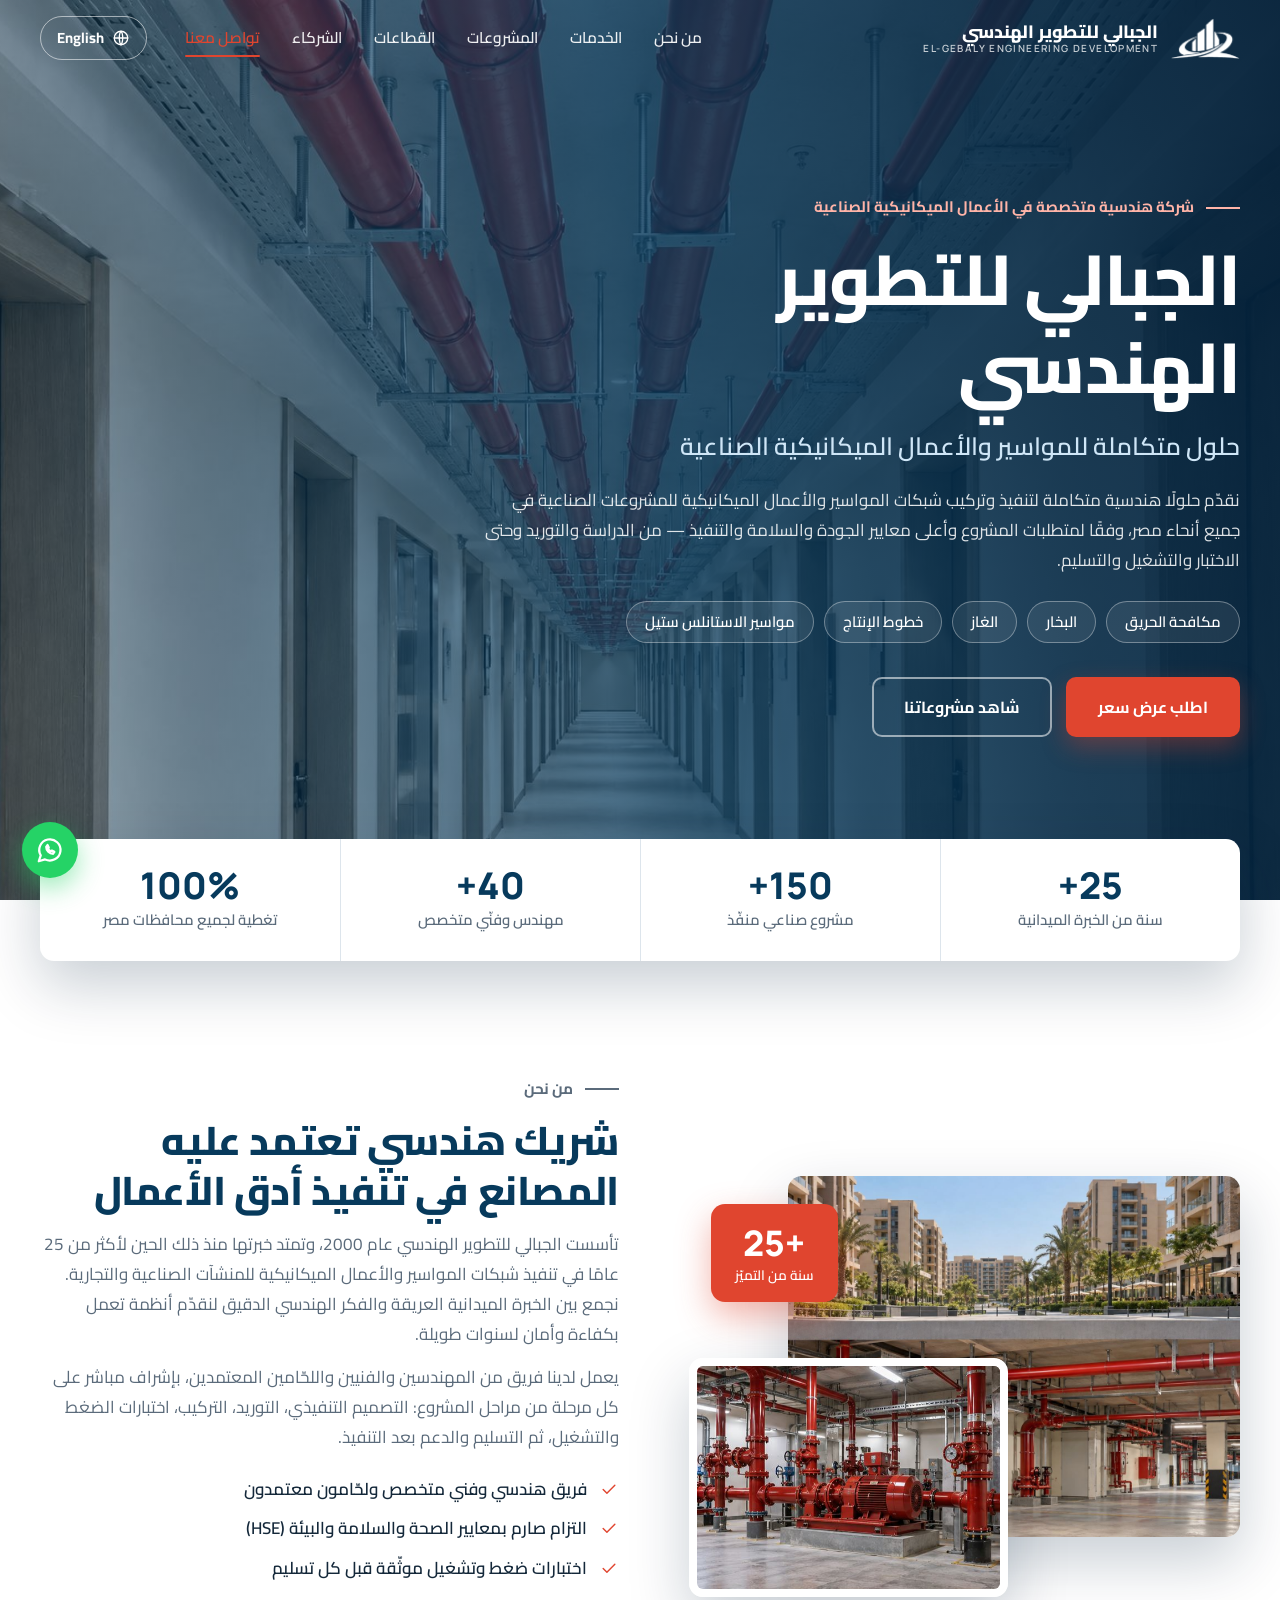
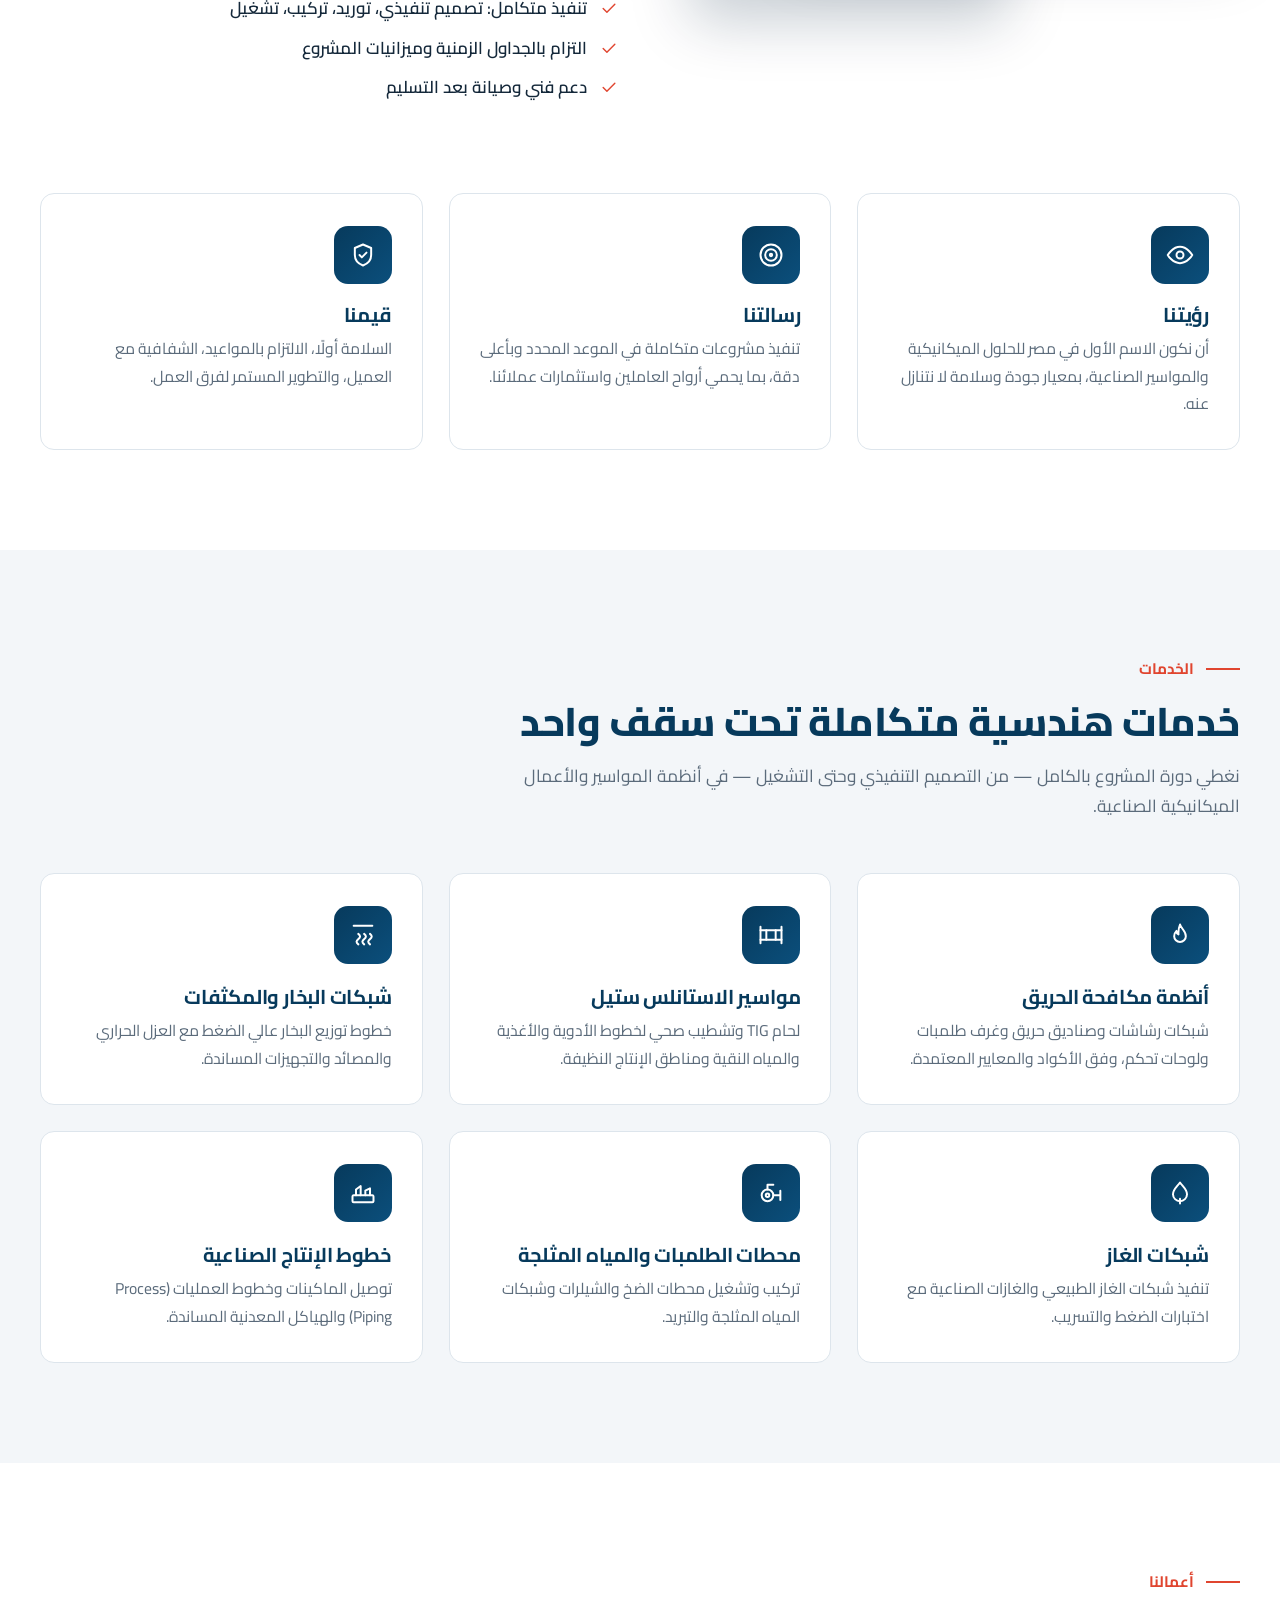
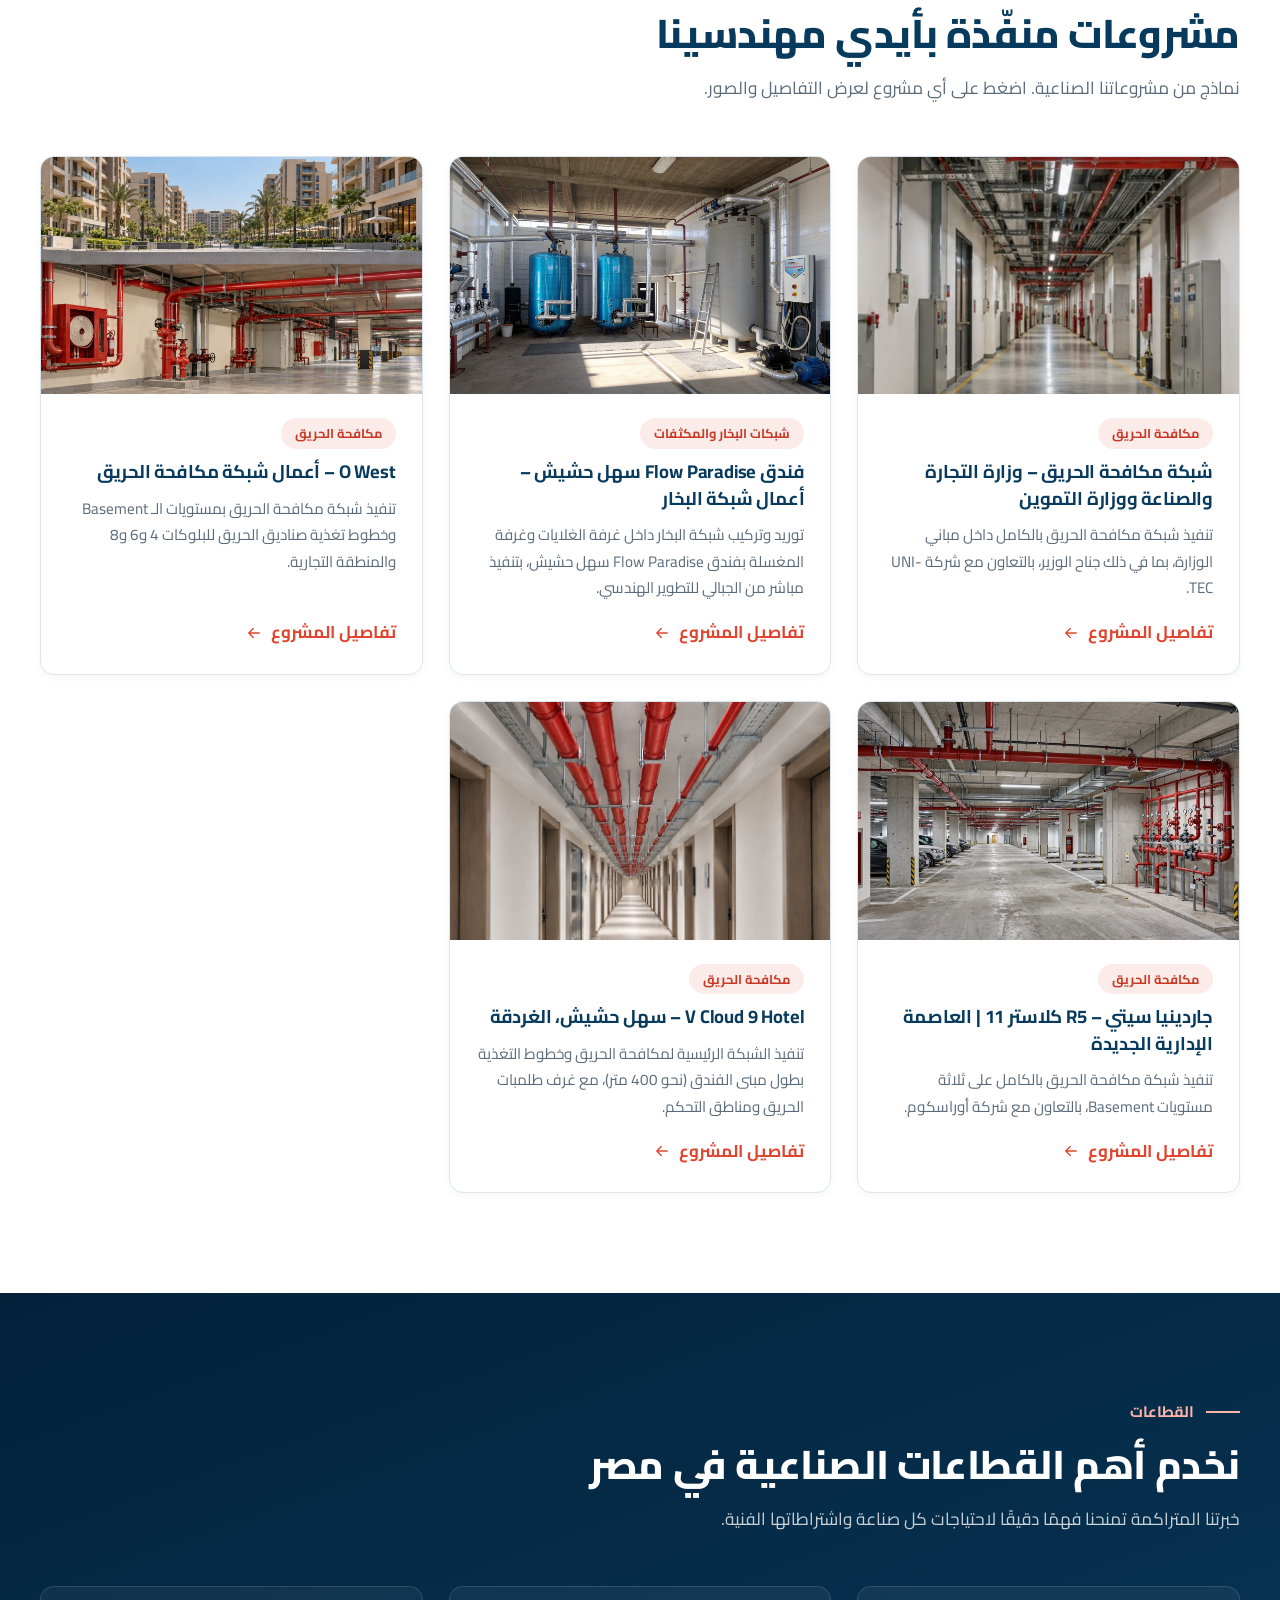
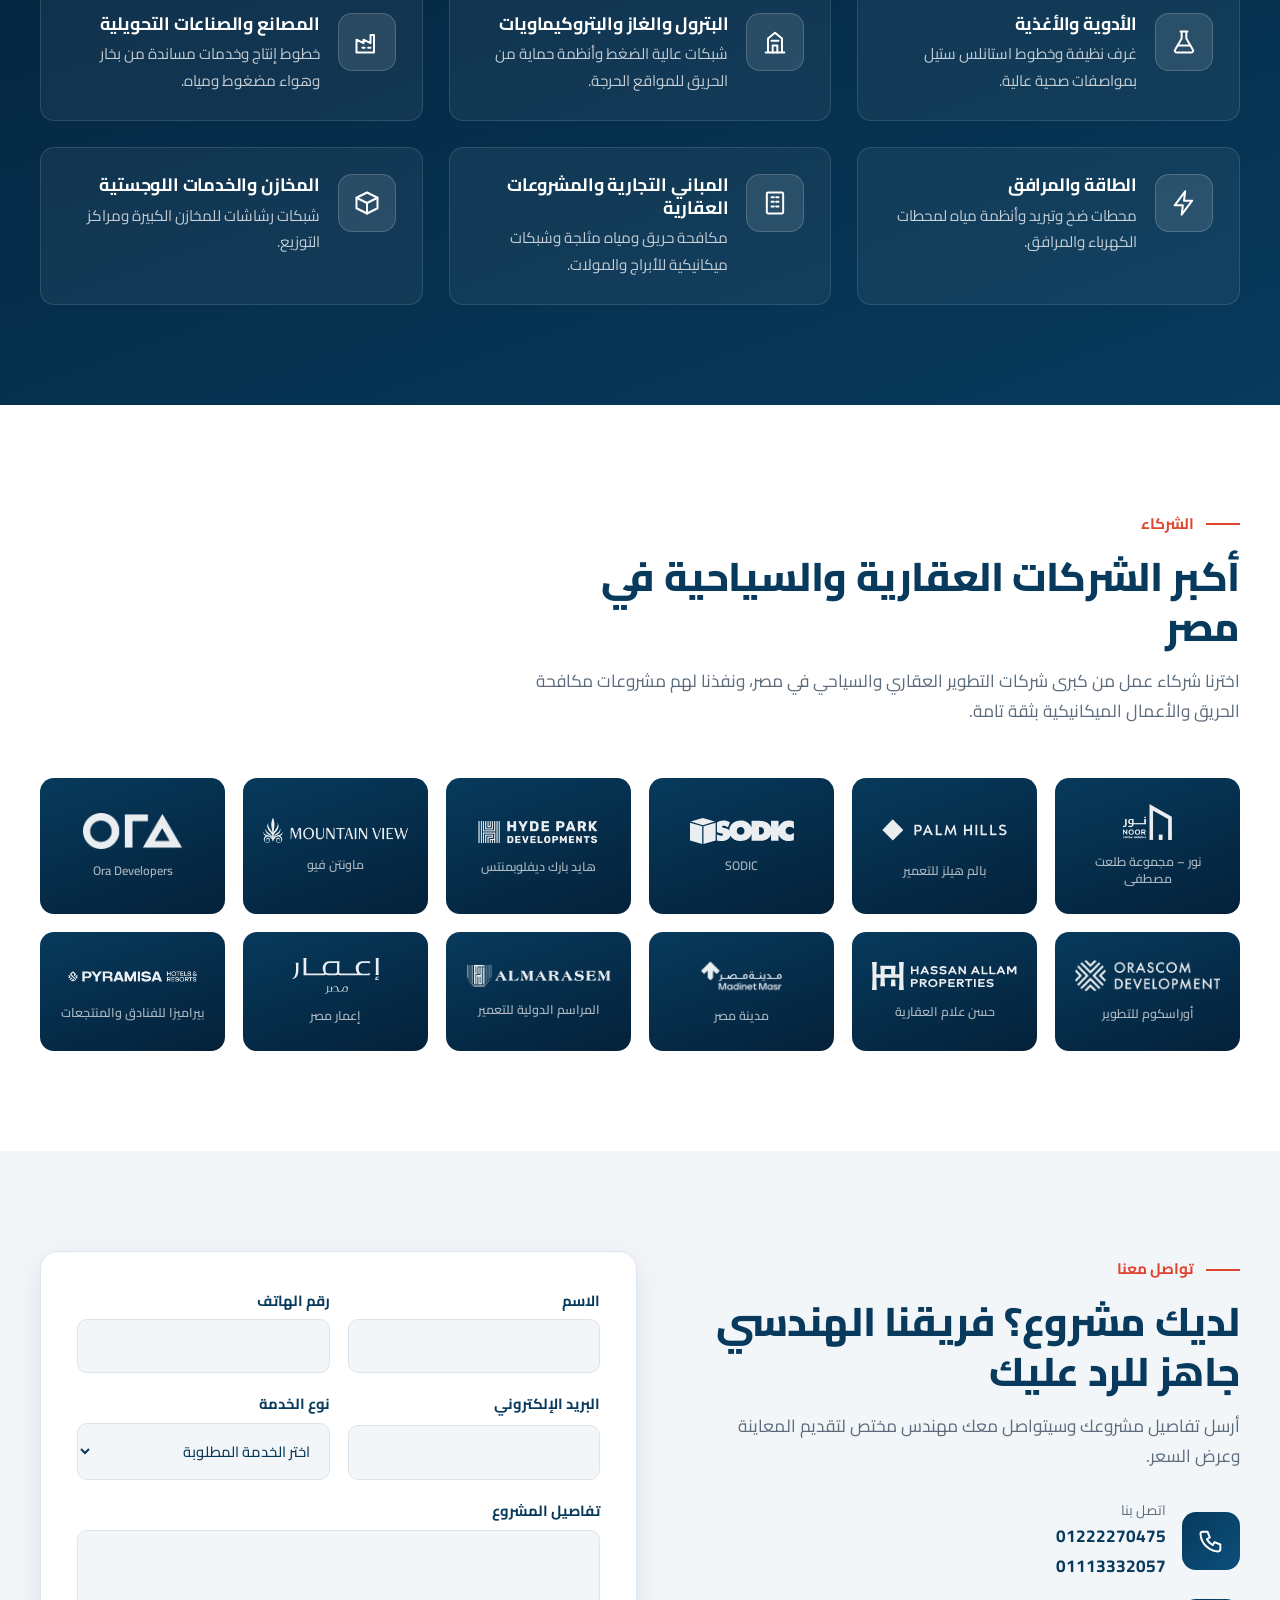
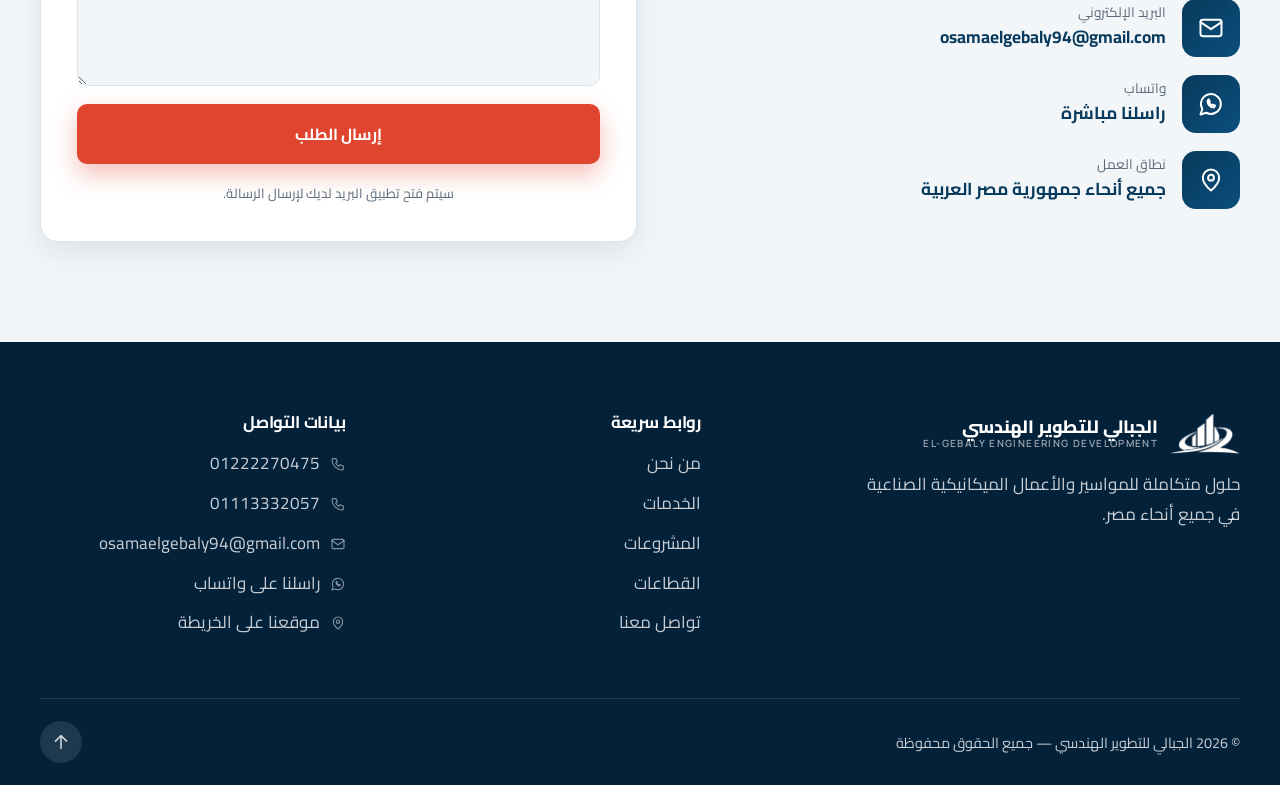
<file: index.html>
<!DOCTYPE html>
<html lang="ar" dir="rtl">
<head>
  <meta charset="utf-8">
  <meta name="viewport" content="width=device-width, initial-scale=1">
  <title>الجبالي للتطوير الهندسي | حلول متكاملة للمواسير والأعمال الميكانيكية الصناعية</title>
  <meta name="description" content="الجبالي للتطوير الهندسي: تنفيذ وتركيب شبكات مكافحة الحريق والبخار والغاز ومواسير الاستانلس ستيل والأعمال الميكانيكية للمشروعات الصناعية في جميع أنحاء مصر.">
  <meta name="theme-color" content="#073a5c">
  <link rel="icon" type="image/png" href="assets/img/logo-mark.png">
  <link rel="preconnect" href="https://fonts.googleapis.com">
  <link rel="preconnect" href="https://fonts.gstatic.com" crossorigin>
  <link href="https://fonts.googleapis.com/css2?family=Cairo:wght@400;500;600;700;800&family=Manrope:wght@400;500;600;700;800&display=swap" rel="stylesheet">
  <link rel="stylesheet" href="css/style.css">
</head>
<body>

<a class="skip" href="#main">Skip to content</a>

<header class="header" id="header">
  <div class="wrap header-in">
    <a class="brand" href="#top" aria-label="El-Gebaly">
      <img src="assets/img/logo-mark.png" alt="" width="46" height="38">
      <span class="brand-text"><strong data-i18n="brand.name">الجبالي للتطوير الهندسي</strong><small data-i18n="brand.sub">EL-GEBALY ENGINEERING DEVELOPMENT</small></span>
    </a>

    <nav class="nav" id="nav" aria-label="Main">
      <a href="#about" data-spy="about" data-i18n="nav.about">من نحن</a>
      <a href="#services" data-spy="services" data-i18n="nav.services">الخدمات</a>
      <a href="#projects" data-spy="projects" data-i18n="nav.projects">المشروعات</a>
      <a href="#sectors" data-spy="sectors" data-i18n="nav.sectors">القطاعات</a>
      <a href="#partners" data-spy="partners" data-i18n="nav.partners">الشركاء</a>
      <a href="#contact" data-spy="contact" data-i18n="nav.contact">تواصل معنا</a>
    </nav>

    <div class="header-actions">
      <button class="lang-btn" id="langSwitch" type="button" aria-label="Switch language to English">
        <svg class="ic" viewBox="0 0 24 24" fill="none" stroke="currentColor" stroke-width="1.7" stroke-linecap="round" stroke-linejoin="round" aria-hidden="true"><circle cx="12" cy="12" r="9"/><path d="M3 12h18M12 3c3 3 3 15 0 18M12 3c-3 3-3 15 0 18"/></svg>
        <span>English</span>
      </button>
      <button class="nav-toggle" id="navToggle" type="button" aria-expanded="false" aria-controls="nav" data-i18n-aria="nav.menu" aria-label="القائمة"><i></i><i></i><i></i></button>
    </div>
  </div>
</header>

<main id="main">

  <!-- ============ HERO ============ -->
  <section class="hero" id="top">
    <div class="hero-slides" id="heroSlides" aria-hidden="true"></div>
    <div class="hero-shade" aria-hidden="true"></div>
    <div class="wrap hero-in">
      <p class="eyebrow eyebrow-light" data-i18n="hero.eyebrow">شركة هندسية متخصصة في الأعمال الميكانيكية الصناعية</p>
      <h1 data-i18n="hero.title">الجبالي للتطوير الهندسي</h1>
      <p class="hero-sub" data-i18n="hero.sub">حلول متكاملة للمواسير والأعمال الميكانيكية الصناعية</p>
      <p class="hero-text" data-i18n="hero.text"></p>
      <ul class="tags" id="heroTags"></ul>
      <div class="hero-cta">
        <a class="btn btn-primary" href="#contact"><span data-i18n="hero.cta1">اطلب عرض سعر</span></a>
        <a class="btn btn-ghost" href="#projects"><span data-i18n="hero.cta2">شاهد مشروعاتنا</span></a>
      </div>
    </div>

    <div class="wrap stats-wrap">
      <div class="stats">
        <div class="stat"><b class="stat-num" id="stat1" data-target="15">15</b><span data-i18n="stats.1.l"></span></div>
        <div class="stat"><b class="stat-num" id="stat2" data-target="150">150</b><span data-i18n="stats.2.l"></span></div>
        <div class="stat"><b class="stat-num" id="stat3" data-target="40">40</b><span data-i18n="stats.3.l"></span></div>
        <div class="stat"><b class="stat-num" id="stat4" data-target="100" data-suffix="%">100%</b><span data-i18n="stats.4.l"></span></div>
      </div>
    </div>
  </section>

  <!-- ============ ABOUT ============ -->
  <section class="section about" id="about">
    <div class="wrap about-grid">
      <div class="about-media reveal">
        <img class="about-img-1" src="assets/img/projects/owest/hero.jpg" alt="" loading="lazy" width="1376" height="768">
        <img class="about-img-2" src="assets/img/projects/ministry-fire-fighting/1.jpg" alt="" loading="lazy" width="1376" height="768">
        <div class="about-badge"><b data-i18n="about.badge.v">+15</b><span data-i18n="about.badge.l">سنة من التميّز</span></div>
      </div>

      <div class="about-copy reveal">
        <p class="eyebrow" data-i18n="about.eyebrow">من نحن</p>
        <h2 data-i18n="about.title"></h2>
        <p data-i18n="about.p1"></p>
        <p data-i18n="about.p2"></p>
        <ul class="checks" id="aboutPoints"></ul>
      </div>
    </div>

    <div class="wrap pillars">
      <article class="pillar reveal">
        <div class="icon-box">
          <svg class="ic" viewBox="0 0 24 24" fill="none" stroke="currentColor" stroke-width="1.7" stroke-linecap="round" stroke-linejoin="round" aria-hidden="true"><path d="M1.5 12S5.5 5 12 5s10.5 7 10.5 7-4 7-10.5 7S1.5 12 1.5 12Z"/><circle cx="12" cy="12" r="3"/></svg>
        </div>
        <h3 data-i18n="about.vision.t">رؤيتنا</h3><p data-i18n="about.vision.d"></p>
      </article>
      <article class="pillar reveal" style="--d:80ms">
        <div class="icon-box">
          <svg class="ic" viewBox="0 0 24 24" fill="none" stroke="currentColor" stroke-width="1.7" stroke-linecap="round" stroke-linejoin="round" aria-hidden="true"><circle cx="12" cy="12" r="9"/><circle cx="12" cy="12" r="5"/><circle cx="12" cy="12" r="1"/></svg>
        </div>
        <h3 data-i18n="about.mission.t">رسالتنا</h3><p data-i18n="about.mission.d"></p>
      </article>
      <article class="pillar reveal" style="--d:160ms">
        <div class="icon-box">
          <svg class="ic" viewBox="0 0 24 24" fill="none" stroke="currentColor" stroke-width="1.7" stroke-linecap="round" stroke-linejoin="round" aria-hidden="true"><path d="M12 3 5 6v6c0 4.5 3 7.5 7 9 4-1.5 7-4.5 7-9V6l-7-3Z"/><path d="m9 12 2 2 4-4"/></svg>
        </div>
        <h3 data-i18n="about.values.t">قيمنا</h3><p data-i18n="about.values.d"></p>
      </article>
    </div>
  </section>

  <!-- ============ SERVICES + PROJECTS ============ -->
  <section class="section alt" id="services">
    <div class="wrap">
      <header class="section-head reveal">
        <p class="eyebrow" data-i18n="services.eyebrow">الخدمات</p>
        <h2 data-i18n="services.title"></h2>
        <p class="lead" data-i18n="services.lead"></p>
      </header>
      <div class="grid grid-3" id="servicesGrid"></div>
    </div>
  </section>

  <section class="section" id="projects">
    <div class="wrap">
      <header class="section-head reveal">
        <p class="eyebrow" data-i18n="projects.eyebrow">أعمالنا</p>
        <h2 data-i18n="projects.title"></h2>
        <p class="lead" data-i18n="projects.lead"></p>
      </header>
      <div class="grid grid-3 projects" id="projectsGrid"></div>
    </div>
  </section>

  <!-- ============ SECTORS ============ -->
  <section class="section dark" id="sectors">
    <div class="wrap">
      <header class="section-head reveal">
        <p class="eyebrow eyebrow-light" data-i18n="sectors.eyebrow">القطاعات</p>
        <h2 data-i18n="sectors.title"></h2>
        <p class="lead" data-i18n="sectors.lead"></p>
      </header>
      <div class="grid grid-3" id="sectorsGrid"></div>
    </div>
  </section>

  <!-- ============ PARTNERS ============ -->
  <section class="section" id="partners">
    <div class="wrap">
      <header class="section-head reveal">
        <p class="eyebrow" data-i18n="partners.eyebrow">الشركاء</p>
        <h2 data-i18n="partners.title"></h2>
        <p class="lead" data-i18n="partners.lead"></p>
      </header>
      <div class="partners-grid" id="partnersGrid"></div>
    </div>
  </section>

  <!-- ============ CONTACT ============ -->
  <section class="section alt contact" id="contact">
    <div class="wrap contact-grid">
      <div class="contact-info reveal">
        <p class="eyebrow" data-i18n="contact.eyebrow">تواصل معنا</p>
        <h2 data-i18n="contact.title"></h2>
        <p class="lead" data-i18n="contact.lead"></p>

        <ul class="contact-list">
          <li>
            <div class="icon-box"><svg class="ic" viewBox="0 0 24 24" fill="none" stroke="currentColor" stroke-width="1.7" stroke-linecap="round" stroke-linejoin="round" aria-hidden="true"><path d="M5 4h4l2 5-2.5 1.5a11 11 0 0 0 5 5L15 13l5 2v4a2 2 0 0 1-2 2A16 16 0 0 1 3 6a2 2 0 0 1 2-2Z"/></svg></div>
            <div><small data-i18n="contact.phone">اتصل بنا</small><a class="stacked" href="tel:+201222270475" dir="ltr">01222270475</a><a class="stacked" href="tel:+201113332057" dir="ltr">01113332057</a></div>
          </li>
          <li>
            <div class="icon-box"><svg class="ic" viewBox="0 0 24 24" fill="none" stroke="currentColor" stroke-width="1.7" stroke-linecap="round" stroke-linejoin="round" aria-hidden="true"><rect x="3" y="5" width="18" height="14" rx="2"/><path d="m3 7 9 6 9-6"/></svg></div>
            <div><small data-i18n="contact.email">البريد الإلكتروني</small><a href="mailto:osamaelgebaly94@gmail.com" dir="ltr">osamaelgebaly94@gmail.com</a></div>
          </li>
          <li>
            <div class="icon-box"><svg class="ic" viewBox="0 0 24 24" fill="none" stroke="currentColor" stroke-width="1.7" stroke-linecap="round" stroke-linejoin="round" aria-hidden="true"><path d="M3 21l1.6-4.7A8.5 8.5 0 1 1 8 19.5L3 21Z"/><path d="M9 9.5c0 3 2.5 5.5 5.5 5.5l1-1.5-2-1-1 .5c-.8-.4-1.6-1.2-2-2l.5-1-1-2L9 9.5Z"/></svg></div>
            <div><small data-i18n="contact.whatsapp">واتساب</small><a href="https://wa.me/201505994910" target="_blank" rel="noopener" data-i18n="contact.whatsapp.v">راسلنا مباشرة</a></div>
          </li>
          <li>
            <div class="icon-box"><svg class="ic" viewBox="0 0 24 24" fill="none" stroke="currentColor" stroke-width="1.7" stroke-linecap="round" stroke-linejoin="round" aria-hidden="true"><path d="M12 21s7-6 7-11a7 7 0 0 0-14 0c0 5 7 11 7 11Z"/><circle cx="12" cy="10" r="2.5"/></svg></div>
            <div><small data-i18n="contact.area">نطاق العمل</small><span data-i18n="contact.area.v">جميع أنحاء جمهورية مصر العربية</span></div>
          </li>
        </ul>
      </div>

      <form class="form reveal" id="contactForm" style="--d:100ms">
        <div class="row">
          <label><span data-i18n="form.name">الاسم</span><input id="fName" type="text" required autocomplete="name"></label>
          <label><span data-i18n="form.phone">رقم الهاتف</span><input id="fPhone" type="tel" dir="ltr" required autocomplete="tel"></label>
        </div>
        <div class="row">
          <label><span data-i18n="form.email">البريد الإلكتروني</span><input id="fEmail" type="email" dir="ltr" autocomplete="email"></label>
          <label><span data-i18n="form.service">نوع الخدمة</span><select id="fService"></select></label>
        </div>
        <label><span data-i18n="form.message">تفاصيل المشروع</span><textarea id="fMsg" rows="5" required></textarea></label>
        <button class="btn btn-primary" type="submit"><span data-i18n="form.send">إرسال الطلب</span></button>
        <p class="form-note" data-i18n="form.note"></p>
      </form>
    </div>
  </section>

</main>

<footer class="footer">
  <div class="wrap footer-grid">
    <div class="footer-brand">
      <a class="brand brand-light" href="#top">
        <img src="assets/img/logo-mark-white.png" alt="" width="46" height="38">
        <span class="brand-text"><strong data-i18n="brand.name">الجبالي للتطوير الهندسي</strong><small data-i18n="brand.sub">EL-GEBALY ENGINEERING DEVELOPMENT</small></span>
      </a>
      <p data-i18n="footer.about"></p>
    </div>
    <div>
      <h4 data-i18n="footer.links">روابط سريعة</h4>
      <ul>
        <li><a href="#about" data-i18n="nav.about">من نحن</a></li>
        <li><a href="#services" data-i18n="nav.services">الخدمات</a></li>
        <li><a href="#projects" data-i18n="nav.projects">المشروعات</a></li>
        <li><a href="#sectors" data-i18n="nav.sectors">القطاعات</a></li>
        <li><a href="#contact" data-i18n="nav.contact">تواصل معنا</a></li>
      </ul>
    </div>
    <div>
      <h4 data-i18n="footer.contact">بيانات التواصل</h4>
      <ul>
        <li><svg class="ic ic-sm" viewBox="0 0 24 24" fill="none" stroke="currentColor" stroke-width="1.7" stroke-linecap="round" stroke-linejoin="round" aria-hidden="true"><path d="M5 4h4l2 5-2.5 1.5a11 11 0 0 0 5 5L15 13l5 2v4a2 2 0 0 1-2 2A16 16 0 0 1 3 6a2 2 0 0 1 2-2Z"/></svg><a href="tel:+201222270475" dir="ltr">01222270475</a></li>
        <li><svg class="ic ic-sm" viewBox="0 0 24 24" fill="none" stroke="currentColor" stroke-width="1.7" stroke-linecap="round" stroke-linejoin="round" aria-hidden="true"><path d="M5 4h4l2 5-2.5 1.5a11 11 0 0 0 5 5L15 13l5 2v4a2 2 0 0 1-2 2A16 16 0 0 1 3 6a2 2 0 0 1 2-2Z"/></svg><a href="tel:+201113332057" dir="ltr">01113332057</a></li>
        <li><svg class="ic ic-sm" viewBox="0 0 24 24" fill="none" stroke="currentColor" stroke-width="1.7" stroke-linecap="round" stroke-linejoin="round" aria-hidden="true"><rect x="3" y="5" width="18" height="14" rx="2"/><path d="m3 7 9 6 9-6"/></svg><a href="mailto:osamaelgebaly94@gmail.com" dir="ltr">osamaelgebaly94@gmail.com</a></li>
        <li><svg class="ic ic-sm" viewBox="0 0 24 24" fill="none" stroke="currentColor" stroke-width="1.7" stroke-linecap="round" stroke-linejoin="round" aria-hidden="true"><path d="M3 21l1.6-4.7A8.5 8.5 0 1 1 8 19.5L3 21Z"/><path d="M9 9.5c0 3 2.5 5.5 5.5 5.5l1-1.5-2-1-1 .5c-.8-.4-1.6-1.2-2-2l.5-1-1-2L9 9.5Z"/></svg><a href="https://wa.me/201505994910" target="_blank" rel="noopener" data-i18n="footer.whatsapp">راسلنا على واتساب</a></li>
        <li><svg class="ic ic-sm" viewBox="0 0 24 24" fill="none" stroke="currentColor" stroke-width="1.7" stroke-linecap="round" stroke-linejoin="round" aria-hidden="true"><path d="M12 21s7-6 7-11a7 7 0 0 0-14 0c0 5 7 11 7 11Z"/><circle cx="12" cy="10" r="2.5"/></svg><a href="https://maps.app.goo.gl/3CnaM4BQ5npPNpDRA?g_st=aw" target="_blank" rel="noopener" data-i18n="footer.location">موقعنا على الخريطة</a></li>
      </ul>
    </div>
  </div>
  <div class="wrap footer-bottom">
    <span>© <span data-year>2026</span> <span data-i18n="brand.name">الجبالي للتطوير الهندسي</span> — <span data-i18n="footer.rights">جميع الحقوق محفوظة</span></span>
    <a href="#top" class="to-top" data-i18n-aria="footer.top" aria-label="العودة للأعلى">
      <svg class="ic" viewBox="0 0 24 24" fill="none" stroke="currentColor" stroke-width="1.7" stroke-linecap="round" stroke-linejoin="round" aria-hidden="true"><path d="M12 19V5M6 11l6-6 6 6"/></svg>
    </a>
  </div>
</footer>

<a class="wa-float" href="https://wa.me/201505994910" target="_blank" rel="noopener" aria-label="WhatsApp">
  <svg viewBox="0 0 24 24" fill="none" stroke="currentColor" stroke-width="1.8" stroke-linecap="round" stroke-linejoin="round" aria-hidden="true"><path d="M3 21l1.6-4.7A8.5 8.5 0 1 1 8 19.5L3 21Z"/><path d="M9 9.5c0 3 2.5 5.5 5.5 5.5l1-1.5-2-1-1 .5c-.8-.4-1.6-1.2-2-2l.5-1-1-2L9 9.5Z"/></svg>
</a>

<script src="js/data.js"></script>
<script src="js/main.js"></script>
</body>
</html>
</file>
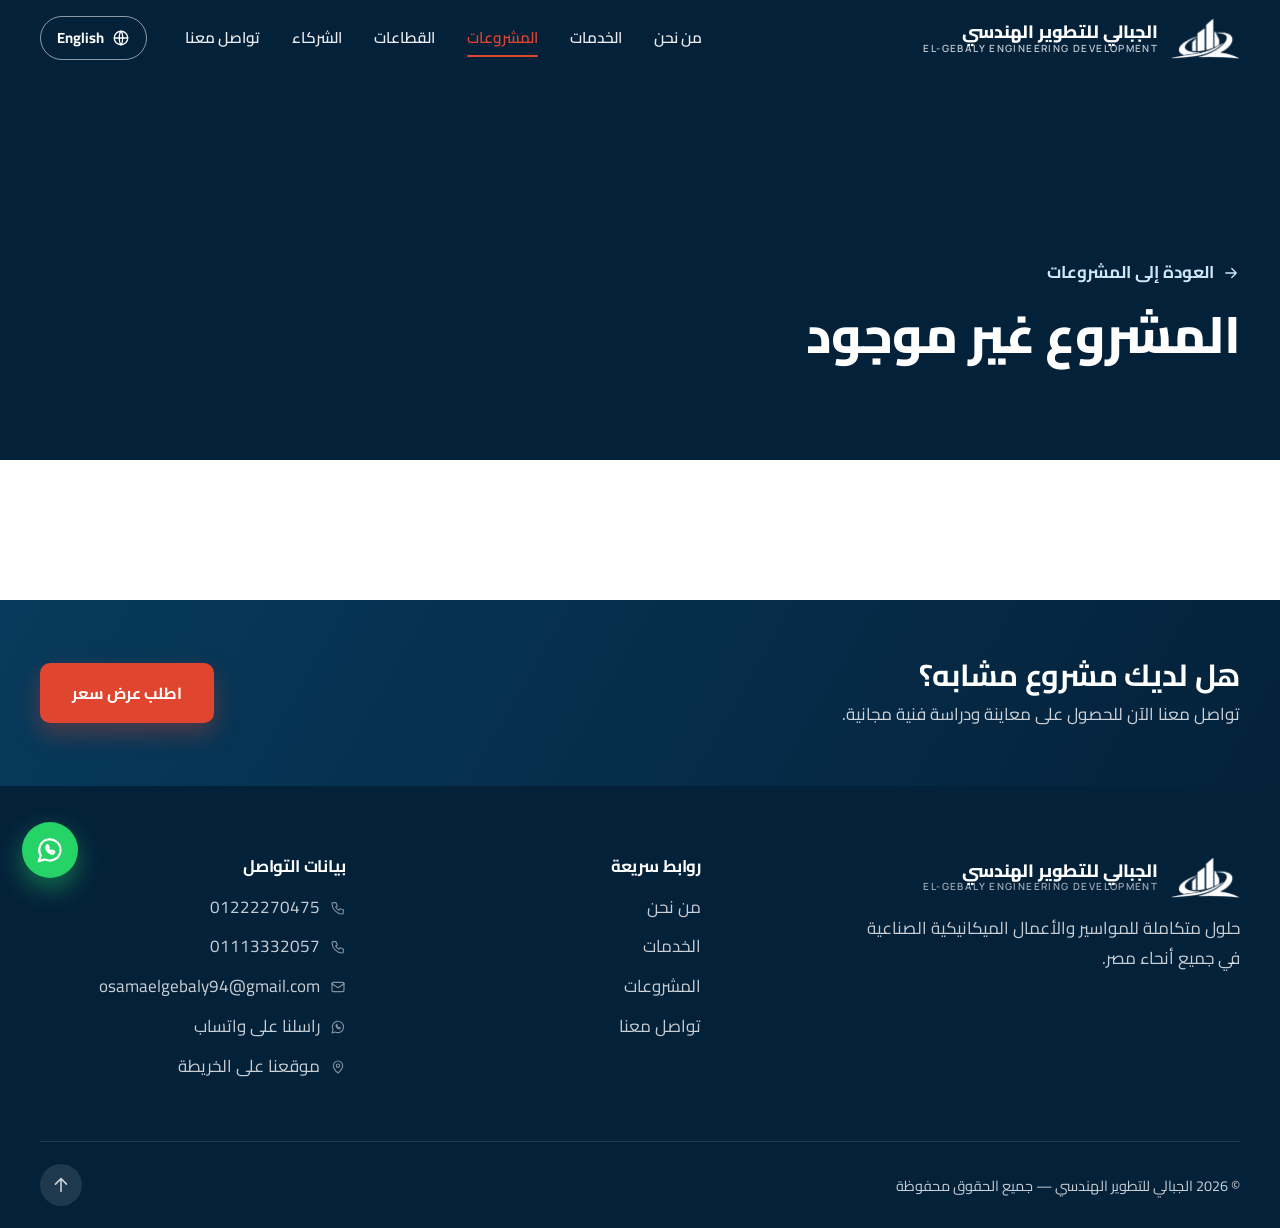
<file: project.html>
<!DOCTYPE html>
<html lang="ar" dir="rtl">
<head>
  <meta charset="utf-8">
  <meta name="viewport" content="width=device-width, initial-scale=1">
  <title>المشروع | الجبالي للتطوير الهندسي</title>
  <meta name="description" content="تفاصيل مشروع من مشروعات الجبالي للتطوير الهندسي.">
  <meta name="theme-color" content="#073a5c">
  <link rel="icon" type="image/png" href="assets/img/logo-mark.png">
  <link rel="preconnect" href="https://fonts.googleapis.com">
  <link rel="preconnect" href="https://fonts.gstatic.com" crossorigin>
  <link href="https://fonts.googleapis.com/css2?family=Cairo:wght@400;500;600;700;800&family=Manrope:wght@400;500;600;700;800&display=swap" rel="stylesheet">
  <link rel="stylesheet" href="css/style.css">
</head>
<body class="page-project" data-title-key="project">

<a class="skip" href="#main">Skip to content</a>

<header class="header scrolled solid" id="header">
  <div class="wrap header-in">
    <a class="brand" href="index.html" aria-label="El-Gebaly">
      <img src="assets/img/logo-mark.png" alt="" width="46" height="38">
      <span class="brand-text"><strong data-i18n="brand.name">الجبالي للتطوير الهندسي</strong><small data-i18n="brand.sub">EL-GEBALY ENGINEERING DEVELOPMENT</small></span>
    </a>

    <nav class="nav" id="nav" aria-label="Main">
      <a href="index.html#about" data-i18n="nav.about">من نحن</a>
      <a href="index.html#services" data-i18n="nav.services">الخدمات</a>
      <a href="index.html#projects" class="active" data-i18n="nav.projects">المشروعات</a>
      <a href="index.html#sectors" data-i18n="nav.sectors">القطاعات</a>
      <a href="index.html#partners" data-i18n="nav.partners">الشركاء</a>
      <a href="index.html#contact" data-i18n="nav.contact">تواصل معنا</a>
    </nav>

    <div class="header-actions">
      <button class="lang-btn" id="langSwitch" type="button" aria-label="Switch language to English">
        <svg class="ic" viewBox="0 0 24 24" fill="none" stroke="currentColor" stroke-width="1.7" stroke-linecap="round" stroke-linejoin="round" aria-hidden="true"><circle cx="12" cy="12" r="9"/><path d="M3 12h18M12 3c3 3 3 15 0 18M12 3c-3 3-3 15 0 18"/></svg>
        <span>English</span>
      </button>
      <button class="nav-toggle" id="navToggle" type="button" aria-expanded="false" aria-controls="nav" data-i18n-aria="nav.menu" aria-label="القائمة"><i></i><i></i><i></i></button>
    </div>
  </div>
</header>

<main id="main">
  <section class="p-hero" id="pHero">
    <div class="p-hero-img" id="pHeroImg"></div>
    <div class="hero-shade"></div>
    <div class="wrap p-hero-in">
      <a class="back" href="index.html#projects" id="pBack"></a>
      <span class="chip chip-light" id="pCat"></span>
      <h1 id="pTitle"></h1>
      <p class="hero-sub" id="pSummary"></p>
    </div>
  </section>

  <section class="section p-body">
    <div class="wrap p-grid" id="pBody"></div>
  </section>

  <section class="section alt" id="pGallerySec" hidden>
    <div class="wrap">
      <header class="section-head"><h2 data-i18n="proj.gallery">صور المشروع</h2></header>
      <div class="gallery" id="pGallery"></div>
    </div>
  </section>

  <section class="section" id="pMoreSec">
    <div class="wrap">
      <header class="section-head"><h2 data-i18n="proj.more">مشروعات أخرى</h2></header>
      <div class="grid grid-3 projects" id="pMore"></div>
    </div>
  </section>

  <section class="cta-band">
    <div class="wrap cta-in">
      <div><h2 data-i18n="proj.cta.t"></h2><p data-i18n="proj.cta.d"></p></div>
      <a class="btn btn-primary" href="index.html#contact"><span data-i18n="proj.cta.b"></span></a>
    </div>
  </section>
</main>

<footer class="footer">
  <div class="wrap footer-grid">
    <div class="footer-brand">
      <a class="brand brand-light" href="index.html">
        <img src="assets/img/logo-mark-white.png" alt="" width="46" height="38">
        <span class="brand-text"><strong data-i18n="brand.name">الجبالي للتطوير الهندسي</strong><small data-i18n="brand.sub">EL-GEBALY ENGINEERING DEVELOPMENT</small></span>
      </a>
      <p data-i18n="footer.about"></p>
    </div>
    <div>
      <h4 data-i18n="footer.links">روابط سريعة</h4>
      <ul>
        <li><a href="index.html#about" data-i18n="nav.about">من نحن</a></li>
        <li><a href="index.html#services" data-i18n="nav.services">الخدمات</a></li>
        <li><a href="index.html#projects" data-i18n="nav.projects">المشروعات</a></li>
        <li><a href="index.html#contact" data-i18n="nav.contact">تواصل معنا</a></li>
      </ul>
    </div>
    <div>
      <h4 data-i18n="footer.contact">بيانات التواصل</h4>
      <ul>
        <li><svg class="ic ic-sm" viewBox="0 0 24 24" fill="none" stroke="currentColor" stroke-width="1.7" stroke-linecap="round" stroke-linejoin="round" aria-hidden="true"><path d="M5 4h4l2 5-2.5 1.5a11 11 0 0 0 5 5L15 13l5 2v4a2 2 0 0 1-2 2A16 16 0 0 1 3 6a2 2 0 0 1 2-2Z"/></svg><a href="tel:+201222270475" dir="ltr">01222270475</a></li>
        <li><svg class="ic ic-sm" viewBox="0 0 24 24" fill="none" stroke="currentColor" stroke-width="1.7" stroke-linecap="round" stroke-linejoin="round" aria-hidden="true"><path d="M5 4h4l2 5-2.5 1.5a11 11 0 0 0 5 5L15 13l5 2v4a2 2 0 0 1-2 2A16 16 0 0 1 3 6a2 2 0 0 1 2-2Z"/></svg><a href="tel:+201113332057" dir="ltr">01113332057</a></li>
        <li><svg class="ic ic-sm" viewBox="0 0 24 24" fill="none" stroke="currentColor" stroke-width="1.7" stroke-linecap="round" stroke-linejoin="round" aria-hidden="true"><rect x="3" y="5" width="18" height="14" rx="2"/><path d="m3 7 9 6 9-6"/></svg><a href="mailto:osamaelgebaly94@gmail.com" dir="ltr">osamaelgebaly94@gmail.com</a></li>
        <li><svg class="ic ic-sm" viewBox="0 0 24 24" fill="none" stroke="currentColor" stroke-width="1.7" stroke-linecap="round" stroke-linejoin="round" aria-hidden="true"><path d="M3 21l1.6-4.7A8.5 8.5 0 1 1 8 19.5L3 21Z"/><path d="M9 9.5c0 3 2.5 5.5 5.5 5.5l1-1.5-2-1-1 .5c-.8-.4-1.6-1.2-2-2l.5-1-1-2L9 9.5Z"/></svg><a href="https://wa.me/201505994910" target="_blank" rel="noopener" data-i18n="footer.whatsapp">راسلنا على واتساب</a></li>
        <li><svg class="ic ic-sm" viewBox="0 0 24 24" fill="none" stroke="currentColor" stroke-width="1.7" stroke-linecap="round" stroke-linejoin="round" aria-hidden="true"><path d="M12 21s7-6 7-11a7 7 0 0 0-14 0c0 5 7 11 7 11Z"/><circle cx="12" cy="10" r="2.5"/></svg><a href="https://maps.app.goo.gl/3CnaM4BQ5npPNpDRA?g_st=aw" target="_blank" rel="noopener" data-i18n="footer.location">موقعنا على الخريطة</a></li>
      </ul>
    </div>
  </div>
  <div class="wrap footer-bottom">
    <span>© <span data-year>2026</span> <span data-i18n="brand.name">الجبالي للتطوير الهندسي</span> — <span data-i18n="footer.rights">جميع الحقوق محفوظة</span></span>
    <a href="#" class="to-top" data-i18n-aria="footer.top" aria-label="العودة للأعلى">
      <svg class="ic" viewBox="0 0 24 24" fill="none" stroke="currentColor" stroke-width="1.7" stroke-linecap="round" stroke-linejoin="round" aria-hidden="true"><path d="M12 19V5M6 11l6-6 6 6"/></svg>
    </a>
  </div>
</footer>

<a class="wa-float" href="https://wa.me/201505994910" target="_blank" rel="noopener" aria-label="WhatsApp">
  <svg viewBox="0 0 24 24" fill="none" stroke="currentColor" stroke-width="1.8" stroke-linecap="round" stroke-linejoin="round" aria-hidden="true"><path d="M3 21l1.6-4.7A8.5 8.5 0 1 1 8 19.5L3 21Z"/><path d="M9 9.5c0 3 2.5 5.5 5.5 5.5l1-1.5-2-1-1 .5c-.8-.4-1.6-1.2-2-2l.5-1-1-2L9 9.5Z"/></svg>
</a>

<div class="lightbox" id="lightbox" hidden><button type="button" aria-label="Close">×</button><img alt=""></div>

<script src="js/data.js"></script>
<script src="js/project.js"></script>
<script src="js/main.js"></script>
</body>
</html>
</file>
<file: css/style.css>
/* =========================================================
   El-Gebaly Engineering Development
   Direction-aware (RTL default / LTR) — uses logical properties
   ========================================================= */
:root {
  --navy: #073a5c;
  --navy-2: #0b4f7c;
  --deep: #04213a;
  --accent: #e0452f;
  --accent-2: #c93a26;
  --ink: #14283a;
  --muted: #5b6b7b;
  --line: #dde5ec;
  --bg: #ffffff;
  --alt: #f3f6f9;
  --radius: 14px;
  --shadow: 0 10px 30px rgba(7, 58, 92, .10);
  --shadow-lg: 0 24px 60px rgba(4, 33, 58, .22);
  --header-h: 76px;
  --font-ar: 'Cairo', 'Segoe UI', Tahoma, sans-serif;
  --font-en: 'Manrope', 'Segoe UI', system-ui, sans-serif;
}

*, *::before, *::after { box-sizing: border-box; }
html { scroll-behavior: smooth; scroll-padding-top: calc(var(--header-h) + 8px); -webkit-text-size-adjust: 100%; }
html[lang="ar"] body { font-family: var(--font-ar); }
html[lang="en"] body { font-family: var(--font-en); }
body { margin: 0; color: var(--ink); background: var(--bg); line-height: 1.75; font-size: 17px; -webkit-font-smoothing: antialiased; }
img { max-width: 100%; display: block; }
a { color: inherit; text-decoration: none; }
ul { list-style: none; margin: 0; padding: 0; }
h1, h2, h3, h4, p { margin: 0; }
h1, h2, h3, h4 { line-height: 1.25; letter-spacing: -.01em; }
button, input, select, textarea { font: inherit; color: inherit; }
[hidden] { display: none !important; }

.wrap { width: min(1200px, 100% - 40px); margin-inline: auto; }
.skip { position: absolute; inset-inline-start: 8px; top: -60px; background: #fff; padding: 8px 14px; border-radius: 8px; z-index: 200; }
.skip:focus { top: 8px; }
:focus-visible { outline: 3px solid var(--accent); outline-offset: 3px; border-radius: 6px; }

.ic { width: 22px; height: 22px; flex: none; }
.ic-lg { width: 34px; height: 34px; }
.ic-sm { width: 16px; height: 16px; flex: none; }
.ic-check { width: 20px; height: 20px; color: var(--accent); margin-top: 4px; }
[dir="rtl"] .ic-arrow { transform: scaleX(-1); }
[dir="ltr"] .ic-back { transform: scaleX(-1); }
[dir="rtl"] .ic-back { transform: none; }

/* ---------- buttons ---------- */
.btn { position: relative; display: inline-flex; align-items: center; justify-content: center; gap: 10px; padding: 14px 30px; border-radius: 10px; font-weight: 700; font-size: 1rem; border: 2px solid transparent; cursor: pointer; overflow: hidden; transition: transform .2s, background .2s, border-color .2s, box-shadow .2s; }
.btn::before { content: ""; position: absolute; inset-block: 0; inset-inline-start: -60%; width: 40%; background: linear-gradient(100deg, transparent, rgba(255, 255, 255, .35), transparent); transform: skewX(-20deg); transition: inset-inline-start .55s ease; }
.btn:hover::before { inset-inline-start: 120%; }
.btn-primary { background: var(--accent); color: #fff; box-shadow: 0 10px 24px rgba(224, 69, 47, .35); }
.btn-primary:hover { background: var(--accent-2); transform: translateY(-2px); box-shadow: 0 14px 30px rgba(224, 69, 47, .45); }
.btn-ghost { border-color: rgba(255, 255, 255, .55); color: #fff; }
.btn-ghost:hover { background: #fff; color: var(--navy); }
.btn-block { width: 100%; margin-top: 8px; }

/* ---------- header ---------- */
.header { position: fixed; inset-inline: 0; top: 0; z-index: 100; height: var(--header-h); display: flex; align-items: center; transition: background .3s, box-shadow .3s; }
.header-in { display: flex; align-items: center; gap: 24px; }
.header.scrolled { background: rgba(255, 255, 255, .97); backdrop-filter: blur(10px); box-shadow: 0 2px 20px rgba(4, 33, 58, .10); }
.brand { display: flex; align-items: center; gap: 12px; margin-inline-end: auto; }
.brand img { height: 42px; width: auto; transition: transform .35s ease; }
.brand:hover img { transform: rotate(-8deg) scale(1.08); }
.brand-text { display: flex; flex-direction: column; line-height: 1.15; }
.brand-text strong { white-space: nowrap; font-size: 1.12rem; font-weight: 800; color: #fff; transition: color .3s; }
.brand-text small { font-size: .62rem; letter-spacing: .14em; color: rgba(255, 255, 255, .75); font-family: var(--font-en); font-weight: 600; transition: color .3s; }
.header.scrolled .brand-text strong { color: var(--navy); }
.header.scrolled .brand-text small { color: var(--muted); }
.header:not(.scrolled) .brand img { content: url("../assets/img/logo-mark-white.png"); }

.nav { display: flex; align-items: center; gap: 4px; }
.nav a { padding: 8px 14px; border-radius: 8px; font-weight: 600; font-size: .96rem; color: rgba(255, 255, 255, .92); transition: color .2s, background .2s; }
.header.scrolled .nav a { color: var(--ink); }
.nav a:hover { color: var(--accent) !important; }
.nav a.active { color: var(--accent) !important; }
.nav a { position: relative; }
.nav a::after { content: ""; position: absolute; inset-inline: 14px; bottom: 2px; height: 2px; background: var(--accent); border-radius: 2px; transform: scaleX(0); transform-origin: center; transition: transform .25s ease; }
.nav a:hover::after, .nav a.active::after { transform: scaleX(1); }

.header-actions { display: flex; align-items: center; gap: 10px; }
.lang-btn { display: inline-flex; align-items: center; gap: 8px; padding: 8px 16px; border-radius: 999px; border: 1.5px solid rgba(255, 255, 255, .55); background: transparent; color: #fff; cursor: pointer; font-weight: 700; font-size: .92rem; transition: .2s; }
.header.scrolled .lang-btn { border-color: var(--line); color: var(--navy); }
@media (hover: hover) {
  .header.scrolled .lang-btn:hover, .header .lang-btn:hover, .nav-open .header .lang-btn:hover { background: var(--navy); border-color: var(--navy); color: #fff; }
}
.lang-btn .ic { width: 18px; height: 18px; }

.nav-toggle { display: none; width: 44px; height: 44px; border: 0; background: transparent; cursor: pointer; position: relative; }
.nav-toggle i { position: absolute; inset-inline: 10px; height: 2px; background: #fff; border-radius: 2px; transition: .25s; }
.header.scrolled .nav-toggle i { background: var(--navy); }
.nav-toggle i:nth-child(1) { top: 15px; } .nav-toggle i:nth-child(2) { top: 21px; } .nav-toggle i:nth-child(3) { top: 27px; }
.nav-open .nav-toggle i:nth-child(1) { top: 21px; transform: rotate(45deg); }
.nav-open .nav-toggle i:nth-child(2) { opacity: 0; }
.nav-open .nav-toggle i:nth-child(3) { top: 21px; transform: rotate(-45deg); }

/* ---------- hero ---------- */
.hero { position: relative; min-height: 100vh; min-height: 100svh; display: flex; flex-direction: column; justify-content: center; color: #fff; padding-top: calc(var(--header-h) + 40px); background: var(--deep); }
.hero-slides, .hero-shade { position: absolute; inset: 0; overflow: hidden; }
.hero-slide { position: absolute; inset: 0; background-size: cover; background-position: center; opacity: 0; transform: scale(1.06); transition: opacity 1.6s ease, transform 8s ease-out; }
.hero-slide.active { opacity: 1; transform: scale(1); }
.hero-shade { background: linear-gradient(100deg, rgba(4, 33, 58, .95) 0%, rgba(7, 58, 92, .80) 48%, rgba(7, 58, 92, .35) 100%); }
[dir="rtl"] .hero-shade { background: linear-gradient(260deg, rgba(4, 33, 58, .95) 0%, rgba(7, 58, 92, .80) 48%, rgba(7, 58, 92, .35) 100%); }
.hero-in { position: relative; z-index: 1; max-width: 1200px; padding-block: 40px 130px; }
.hero-in > * { max-width: 760px; }
.eyebrow { display: inline-flex; align-items: center; gap: 12px; font-weight: 700; font-size: .95rem; color: var(--accent); margin-bottom: 14px; }
.eyebrow::before { content: ""; width: 34px; height: 2px; background: currentColor; }
.eyebrow-light { color: #ffb4a8; }
.hero h1 { font-size: clamp(2.4rem, 6vw, 4.4rem); font-weight: 800; margin-bottom: 14px; }
.hero-sub { font-size: clamp(1.15rem, 2.2vw, 1.55rem); font-weight: 600; color: #cfe6f7; margin-bottom: 18px; }
.hero-text { color: rgba(255, 255, 255, .86); font-size: 1.06rem; margin-bottom: 26px; }
.tags { display: flex; flex-wrap: wrap; gap: 10px; margin-bottom: 34px; }
.tags li { padding: 7px 18px; border: 1px solid rgba(255, 255, 255, .35); border-radius: 999px; background: rgba(255, 255, 255, .08); backdrop-filter: blur(4px); font-weight: 600; font-size: .93rem; transition: background .25s, transform .25s; }
.tags li:hover { background: var(--accent); border-color: var(--accent); transform: translateY(-2px); }
.hero-cta { display: flex; flex-wrap: wrap; gap: 14px; }

/* hero entrance animation */
@keyframes heroUp { from { opacity: 0; transform: translateY(24px); } to { opacity: 1; transform: none; } }
.hero-in .eyebrow { animation: heroUp .8s ease both; animation-delay: .05s; }
.hero-in h1 { animation: heroUp .8s ease both; animation-delay: .15s; }
.hero-in .hero-sub { animation: heroUp .8s ease both; animation-delay: .25s; }
.hero-in .hero-text { animation: heroUp .8s ease both; animation-delay: .35s; }
.hero-in .tags { animation: heroUp .8s ease both; animation-delay: .45s; }
.hero-in .hero-cta { animation: heroUp .8s ease both; animation-delay: .55s; }

.stats-wrap { position: absolute; z-index: 2; inset-inline: 0; bottom: 0; transform: translateY(50%); }
.stats { display: grid; grid-template-columns: repeat(4, 1fr); background: #fff; border-radius: var(--radius); box-shadow: var(--shadow-lg); overflow: hidden; }
.stat { padding: 26px 20px; text-align: center; color: var(--ink); border-inline-end: 1px solid var(--line); }
.stat:last-child { border-inline-end: 0; }
.stat b { display: block; font-size: 2.3rem; line-height: 1.1; font-weight: 800; color: var(--navy); font-family: var(--font-en); }
.stat span { font-size: .93rem; color: var(--muted); font-weight: 600; }

/* ---------- sections ---------- */
.section { padding-block: 100px; }
.hero + .section { padding-top: 170px; }
.section.alt { background: var(--alt); }
.section.dark { background: linear-gradient(160deg, var(--deep), var(--navy)); color: #fff; }
.section-head { max-width: 720px; margin-bottom: 52px; }
.section-head h2, .about-copy h2, .contact-info h2 { font-size: clamp(1.7rem, 3.4vw, 2.5rem); font-weight: 800; color: var(--navy); margin-bottom: 14px; }
.dark .section-head h2 { color: #fff; }
.lead { color: var(--muted); font-size: 1.08rem; }
.dark .lead { color: rgba(255, 255, 255, .78); }

.grid { display: grid; gap: 26px; }
.grid-3 { grid-template-columns: repeat(3, 1fr); }

.icon-box { width: 58px; height: 58px; border-radius: 14px; background: linear-gradient(135deg, var(--navy), var(--navy-2)); color: #fff; display: grid; place-items: center; flex: none; transition: transform .35s ease; }
.icon-box .ic { width: 28px; height: 28px; }
.card:hover .icon-box, .pillar:hover .icon-box, .sector:hover .icon-box { transform: rotate(-6deg) scale(1.1); }
.icon-box.light { background: rgba(255, 255, 255, .10); border: 1px solid rgba(255, 255, 255, .18); }

/* ---------- about ---------- */
.about-grid { display: grid; grid-template-columns: 1fr 1.05fr; gap: 70px; align-items: center; }
.about-media { position: relative; padding-bottom: 60px; }
.about-img-1, .about-img-2 { height: auto; overflow: hidden; }
.about-img-1 { width: 82%; aspect-ratio: 4/3.2; object-fit: cover; border-radius: var(--radius); box-shadow: var(--shadow-lg); transition: transform .5s ease; }
.about-img-2 { position: absolute; inset-inline-end: 0; bottom: 0; width: 58%; aspect-ratio: 4/3; object-fit: cover; border-radius: var(--radius); border: 8px solid #fff; box-shadow: var(--shadow-lg); transition: transform .5s ease; }
.about-media:hover .about-img-1 { transform: scale(1.04); }
.about-media:hover .about-img-2 { transform: scale(1.06); }
.about-badge { position: absolute; top: 28px; inset-inline-end: 4%; background: var(--accent); color: #fff; padding: 18px 24px; border-radius: 14px; text-align: center; box-shadow: 0 14px 34px rgba(224, 69, 47, .4); line-height: 1.2; }
.about-badge b { display: block; font-size: 2.2rem; font-family: var(--font-en); font-weight: 800; }
.about-badge span { font-size: .85rem; font-weight: 600; }
.about-copy p { color: var(--muted); margin-bottom: 14px; }
.checks { margin-top: 22px; display: grid; gap: 10px; }
.checks li { display: flex; gap: 12px; align-items: flex-start; font-weight: 600; color: var(--ink); }
.pillars { display: grid; grid-template-columns: repeat(3, 1fr); gap: 26px; margin-top: 90px; }
.pillar { padding: 32px 30px; border: 1px solid var(--line); border-radius: var(--radius); background: #fff; transition: transform .25s, box-shadow .25s, border-color .25s; }
.pillar:hover { transform: translateY(-6px); box-shadow: var(--shadow); border-color: transparent; }
.pillar h3 { margin: 18px 0 8px; color: var(--navy); font-size: 1.25rem; }
.pillar p { color: var(--muted); font-size: .98rem; }

/* ---------- cards ---------- */
.card { background: #fff; padding: 32px 30px; border-radius: var(--radius); border: 1px solid var(--line); transition: transform .25s, box-shadow .25s; position: relative; overflow: hidden; }
.card::after { content: ""; position: absolute; inset-inline: 0; bottom: 0; height: 4px; background: var(--accent); transform: scaleX(0); transition: transform .3s; transform-origin: center; }
.card:hover { transform: translateY(-6px); box-shadow: var(--shadow); }
.card:hover::after { transform: scaleX(1); }
.card h3 { margin: 20px 0 8px; font-size: 1.25rem; color: var(--navy); }
.card p { color: var(--muted); font-size: .98rem; }

/* ---------- projects ---------- */
.project { display: flex; flex-direction: column; background: #fff; border-radius: var(--radius); overflow: hidden; border: 1px solid var(--line); box-shadow: 0 2px 8px rgba(4, 33, 58, .04); transition: transform .3s, box-shadow .3s; }
.project:hover { transform: translateY(-8px); box-shadow: var(--shadow-lg); }
.project-img { aspect-ratio: 16/10; overflow: hidden; background: var(--alt); }
.project-img img { width: 100%; height: 100%; object-fit: cover; transition: transform .7s ease; }
.project:hover .project-img img { transform: scale(1.08); }
.project-body { padding: 24px 26px 26px; display: flex; flex-direction: column; gap: 10px; flex: 1; }
.project-body h3 { font-size: 1.15rem; color: var(--navy); line-height: 1.45; }
.project-body p { color: var(--muted); font-size: .95rem; flex: 1; }
.project-more { display: inline-flex; align-items: center; gap: 8px; color: var(--accent); font-weight: 700; margin-top: 6px; }
.project-more .ic { width: 18px; height: 18px; transition: transform .2s; }
.project:hover .project-more .ic { transform: translateX(6px); }
[dir="rtl"] .project:hover .project-more .ic { transform: scaleX(-1) translateX(6px); }
.chip { align-self: flex-start; padding: 4px 14px; border-radius: 999px; font-size: .8rem; font-weight: 700; background: rgba(224, 69, 47, .10); color: var(--accent-2); }
.chip-light { background: var(--accent); color: #fff; }

/* ---------- sectors ---------- */
.sector { display: flex; gap: 18px; align-items: flex-start; padding: 26px; border-radius: var(--radius); background: rgba(255, 255, 255, .05); border: 1px solid rgba(255, 255, 255, .12); transition: background .25s, transform .25s; }
.sector:hover { background: rgba(255, 255, 255, .11); transform: translateY(-4px); }
.sector h3 { font-size: 1.12rem; margin-bottom: 6px; }
.sector p { color: rgba(255, 255, 255, .75); font-size: .95rem; }

/* ---------- partners ---------- */
.partners-grid { display: grid; grid-template-columns: repeat(6, 1fr); gap: 18px; }
.partner { display: flex; flex-direction: column; align-items: center; justify-content: center; text-align: center; gap: 14px; padding: 26px 20px; border-radius: var(--radius); background: linear-gradient(160deg, var(--navy), var(--deep)); transition: transform .25s, box-shadow .25s; }
.partner:hover { box-shadow: var(--shadow-lg); transform: translateY(-4px); }
.partner img { max-width: 100%; max-height: 36px; width: auto; height: auto; object-fit: contain; filter: brightness(0) invert(1); opacity: .92; }
.partner-name { font-size: .78rem; line-height: 1.35; color: rgba(255, 255, 255, .65); font-weight: 600; }

/* ---------- contact ---------- */
.contact-grid { display: grid; grid-template-columns: 1fr 1.1fr; gap: 60px; align-items: start; }
.contact-list { margin-top: 30px; display: grid; gap: 18px; }
.contact-list li { display: flex; align-items: center; gap: 16px; }
.contact-list li:hover .icon-box { transform: rotate(-6deg) scale(1.1); }
.contact-list small { display: block; color: var(--muted); font-size: .85rem; line-height: 1.4; }
.contact-list a, .contact-list span { font-weight: 700; color: var(--navy); font-size: 1.08rem; }
.contact-list a.stacked { display: block; }
.contact-list a:hover { color: var(--accent); }
.form { background: #fff; padding: 36px; border-radius: 18px; box-shadow: var(--shadow); display: grid; gap: 18px; border: 1px solid var(--line); }
.form .row { display: grid; grid-template-columns: 1fr 1fr; gap: 18px; }
.form label { display: grid; gap: 6px; font-weight: 700; font-size: .92rem; color: var(--navy); }
.form input, .form select, .form textarea { width: 100%; padding: 13px 15px; border: 1.5px solid var(--line); border-radius: 10px; background: var(--alt); transition: border-color .2s, background .2s; font-weight: 500; }
.form input:focus, .form select:focus, .form textarea:focus { outline: none; border-color: var(--navy); background: #fff; }
.form textarea { resize: vertical; min-height: 120px; }
.form-note { font-size: .82rem; color: var(--muted); text-align: center; }

/* ---------- footer ---------- */
.footer { background: var(--deep); color: rgba(255, 255, 255, .78); padding-top: 70px; }
.footer-grid { display: grid; grid-template-columns: 1.6fr 1fr 1fr; gap: 50px; padding-bottom: 50px; }
.footer .brand { margin-bottom: 16px; }
.footer .brand-text strong { color: #fff; }
.footer .brand-text small { color: rgba(255, 255, 255, .6); }
.footer-brand p { max-width: 380px; }
.footer h4 { color: #fff; font-size: 1.05rem; margin-bottom: 16px; }
.footer li { margin-bottom: 10px; display: flex; align-items: center; gap: 10px; }
.footer li .ic-sm { color: rgba(255, 255, 255, .5); transition: color .2s; }
.footer a:hover { color: #fff; }
.footer li:hover .ic-sm { color: var(--accent); }
.footer-bottom { display: flex; justify-content: space-between; align-items: center; gap: 16px; padding-block: 22px; border-top: 1px solid rgba(255, 255, 255, .12); font-size: .9rem; }
.to-top { width: 42px; height: 42px; display: grid; place-items: center; border-radius: 50%; background: rgba(255, 255, 255, .1); transition: background .2s; }
.to-top:hover { background: var(--accent); }

.wa-float { position: fixed; inset-inline-end: 22px; bottom: 22px; z-index: 90; width: 56px; height: 56px; border-radius: 50%; background: #25d366; color: #fff; display: grid; place-items: center; box-shadow: 0 10px 26px rgba(37, 211, 102, .45); transition: transform .2s; animation: waPulse 2.6s ease-out infinite; }
.wa-float:hover { transform: scale(1.08); animation-play-state: paused; }
.wa-float svg { width: 30px; height: 30px; }
@keyframes waPulse {
  0% { box-shadow: 0 10px 26px rgba(37, 211, 102, .45), 0 0 0 0 rgba(37, 211, 102, .55); }
  70% { box-shadow: 0 10px 26px rgba(37, 211, 102, .45), 0 0 0 16px rgba(37, 211, 102, 0); }
  100% { box-shadow: 0 10px 26px rgba(37, 211, 102, .45), 0 0 0 0 rgba(37, 211, 102, 0); }
}

/* ---------- project page ---------- */
.p-hero { position: relative; color: #fff; padding: calc(var(--header-h) + 70px) 0 80px; background: var(--deep); overflow: hidden; min-height: 460px; display: flex; align-items: flex-end; }
.p-hero-img { position: absolute; inset: 0; background-size: cover; background-position: center; }
.p-hero .hero-shade { background: linear-gradient(0deg, rgba(4, 33, 58, .96) 4%, rgba(4, 33, 58, .55) 60%, rgba(4, 33, 58, .35) 100%); }
.p-hero-in { position: relative; z-index: 1; display: flex; flex-direction: column; align-items: flex-start; gap: 14px; }
.p-hero h1 { font-size: clamp(1.9rem, 4.4vw, 3.2rem); font-weight: 800; max-width: 900px; }
.p-hero .hero-sub { margin: 0; max-width: 760px; }
.back { display: inline-flex; align-items: center; gap: 8px; font-weight: 700; color: #cfe6f7; }
.back:hover { color: #fff; }
.back .ic { width: 18px; height: 18px; }

.p-body { padding-block: 70px; }
.p-grid { display: grid; grid-template-columns: 1.7fr 1fr; gap: 56px; align-items: start; }
.p-main h2 { font-size: 1.8rem; color: var(--navy); margin-bottom: 14px; }
.p-main h3 { font-size: 1.3rem; color: var(--navy); margin: 34px 0 12px; }
.p-main p { color: var(--muted); margin-bottom: 14px; }
.specs { display: grid; grid-template-columns: repeat(2, 1fr); gap: 14px; }
.specs div { padding: 16px 18px; border: 1px solid var(--line); border-inline-start: 4px solid var(--accent); border-radius: 10px; background: var(--alt); }
.specs span { display: block; font-size: .82rem; color: var(--muted); }
.specs b { color: var(--navy); }
.p-side { position: sticky; top: calc(var(--header-h) + 20px); }
.info-card { padding: 30px; border-radius: 18px; background: #fff; border: 1px solid var(--line); box-shadow: var(--shadow); }
.info-card h3 { color: var(--navy); font-size: 1.2rem; margin-bottom: 14px; }
.info-card li { display: flex; flex-direction: column; padding: 12px 0; border-bottom: 1px solid var(--line); }
.info-card li span { font-size: .82rem; color: var(--muted); }
.info-card li b { color: var(--ink); }
.gallery { display: grid; grid-template-columns: repeat(3, 1fr); gap: 16px; }
.g-item { padding: 0; border: 0; background: none; cursor: zoom-in; border-radius: var(--radius); overflow: hidden; aspect-ratio: 4/3; }
.g-item img { width: 100%; height: 100%; object-fit: cover; transition: transform .5s; }
.g-item:hover img { transform: scale(1.06); }
.lightbox { position: fixed; inset: 0; z-index: 300; background: rgba(4, 20, 34, .92); display: grid; place-items: center; padding: 30px; }
.lightbox img { max-height: 90vh; max-width: 100%; border-radius: 10px; }
.lightbox button { position: absolute; top: 18px; inset-inline-end: 24px; background: none; border: 0; color: #fff; font-size: 2.6rem; cursor: pointer; line-height: 1; }
.cta-band { background: linear-gradient(120deg, var(--navy), var(--deep)); color: #fff; padding-block: 56px; }
.cta-in { display: flex; align-items: center; justify-content: space-between; gap: 30px; flex-wrap: wrap; }
.cta-in h2 { font-size: 1.9rem; margin-bottom: 6px; }
.cta-in p { color: rgba(255, 255, 255, .8); }

/* ---------- reveal ---------- */
.reveal { opacity: 0; transform: translateY(26px); transition: opacity .7s ease, transform .7s ease; transition-delay: var(--d, 0ms); }
.reveal.in { opacity: 1; transform: none; }
@media (prefers-reduced-motion: reduce) {
  .reveal { opacity: 1; transform: none; transition: none; }
  .hero-slide { transition: none; transform: none; }
  html { scroll-behavior: auto; }
  .hero-in .eyebrow, .hero-in h1, .hero-in .hero-sub, .hero-in .hero-text, .hero-in .tags, .hero-in .hero-cta { animation: none; }
  .wa-float { animation: none; }
}

/* ---------- responsive ---------- */
@media (max-width: 1080px) {
  .partners-grid { grid-template-columns: repeat(3, 1fr); }
  .about-grid, .contact-grid { gap: 40px; }
}
@media (max-width: 960px) {
  :root { --header-h: 68px; }
  .nav-toggle { display: block; }
  .nav { position: fixed; inset: var(--header-h) 0 auto 0; background: #fff; flex-direction: column; align-items: stretch; padding: 14px 20px 24px; gap: 2px; box-shadow: 0 20px 40px rgba(4, 33, 58, .18); transform: translateY(-14px); opacity: 0; pointer-events: none; transition: .25s; }
  .nav-open .nav { transform: none; opacity: 1; pointer-events: auto; }
  .nav a, .header .nav a { color: var(--ink); padding: 13px 14px; }
  .nav-open .header, .nav-open .header:not(.scrolled) { background: #fff; }
  .nav-open .header .brand-text strong { color: var(--navy); }
  .nav-open .header .brand-text small { color: var(--muted); }
  .nav-open .header:not(.scrolled) .brand img { content: url("../assets/img/logo-mark.png"); }
  .nav-open .header .nav-toggle i { background: var(--navy); }
  .nav-open .header .lang-btn { border-color: var(--line); color: var(--navy); }
  .grid-3 { grid-template-columns: repeat(2, 1fr); }
  .about-grid, .contact-grid, .p-grid { grid-template-columns: 1fr; }
  .about-media { max-width: 560px; margin-inline: auto; width: 100%; padding-bottom: 40px; }
  .about-img-1 { width: 80%; aspect-ratio: 4/3; }
  .about-img-2 { width: 50%; aspect-ratio: 4/3; border-width: 6px; }
  .about-badge { top: 16px; padding: 10px 16px; }
  .about-badge b { font-size: 1.6rem; }
  .about-badge span { font-size: .75rem; }
  .p-side { position: static; }
  .footer-grid { grid-template-columns: 1fr 1fr; }
  .footer-brand { grid-column: 1 / -1; }
}
@media (max-width: 640px) {
  body { font-size: 16px; }
  .section { padding-block: 70px; }
  .hero + .section { padding-top: 250px; }
  .grid-3, .pillars, .gallery { grid-template-columns: 1fr; }
  .pillars { margin-top: 60px; }
  .pillars { margin-top: 60px; }
  .partners-grid { grid-template-columns: repeat(2, 1fr); }
  .stats { grid-template-columns: repeat(2, 1fr); }
  .stat { padding: 18px 12px; }
  .stat b { font-size: 1.8rem; }
  .stat:nth-child(2) { border-inline-end: 0; }
  .stat:nth-child(-n+2) { border-bottom: 1px solid var(--line); }
  .hero-in { padding-block: 20px 120px; }
  .brand-text small { display: none; }
  .brand { min-width: 0; gap: 8px; }
  .brand-text strong { font-size: .9rem; }
  .brand img { height: 32px; }
  .header-in { gap: 8px; }
  .header-actions { flex: none; gap: 4px; }
  .lang-btn { padding: 6px 10px; font-size: .82rem; gap: 6px; }
  .lang-btn .ic { display: none; }
  .nav-toggle { width: 38px; }
  .form { padding: 24px 20px; }
  .form .row, .specs { grid-template-columns: 1fr; }
  .footer-grid { grid-template-columns: 1fr; }
  .footer-bottom { flex-direction: column-reverse; text-align: center; }
  .btn { width: 100%; }
  .hero-cta { width: 100%; }
  .cta-in .btn { width: 100%; }
}
</file>
